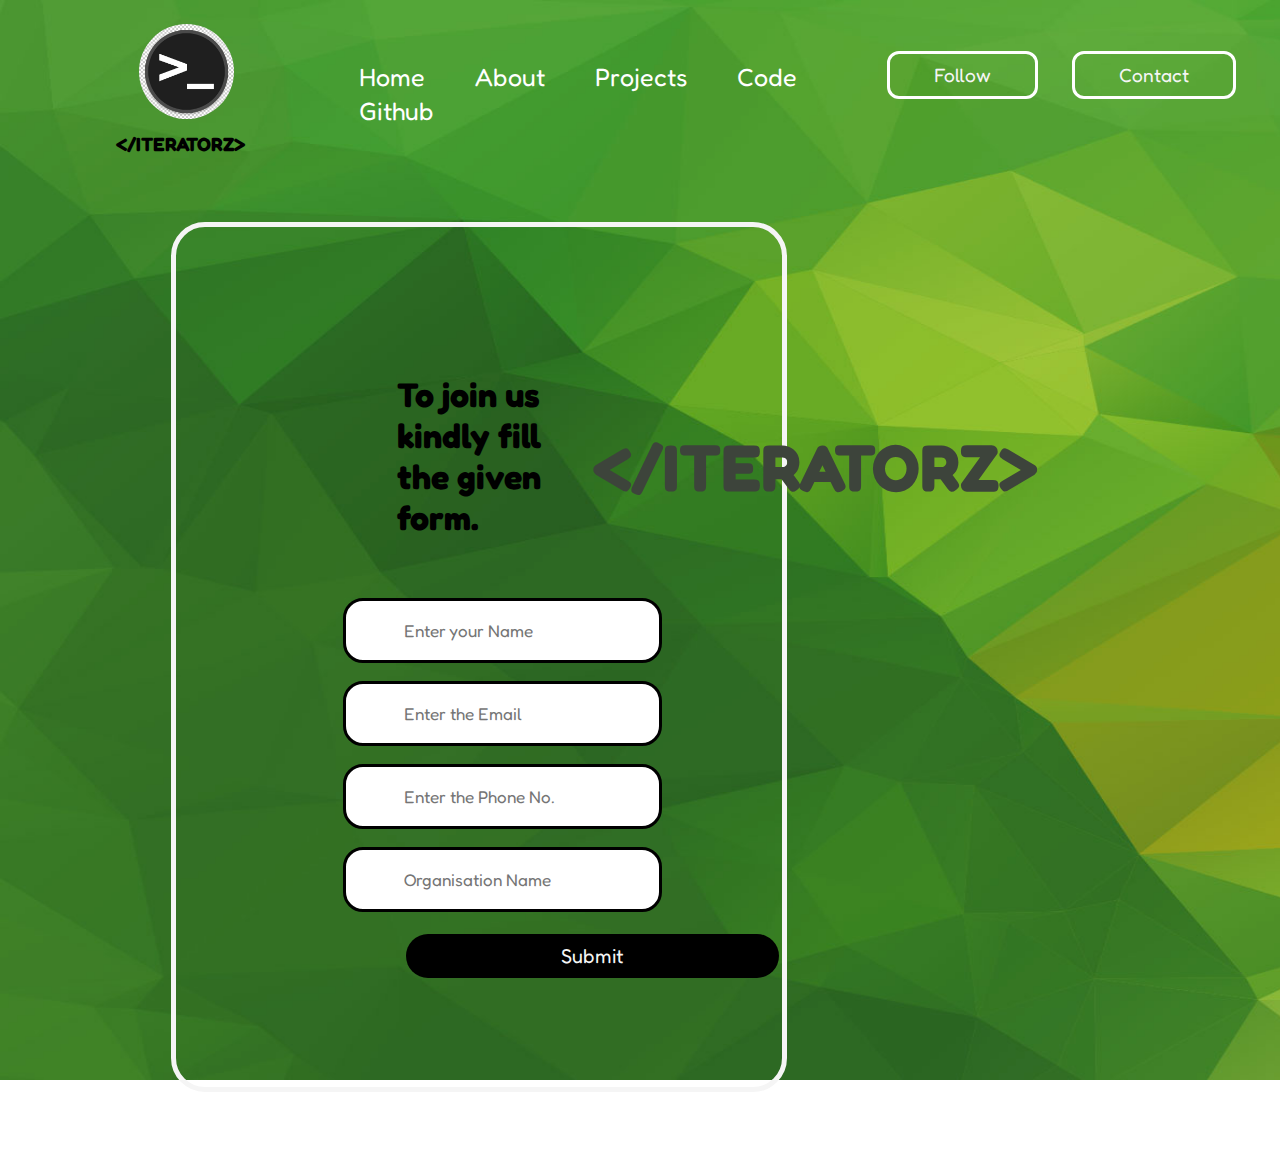
<file: index.html>
<!DOCTYPE html>
<html lang="en">

<head>
    <meta charset="UTF-8">
    <meta name="viewport" content="width=device-width, initial-scale=1.0">
    <title>Mewon</title>
    <link rel="stylesheet" href="index.css">
    <link href="https://fonts.googleapis.com/css?family=Fredoka+One&display=swap" rel="stylesheet">
</head>

<body>
    <header class="header">
        <!-- this is left most box -->
        <div class="left">
            <button class="btn">Follow</button>
            <button class="btn">Contact</button>
        </div>
        <!-- this is middle block  -->
        <div class="mid">
            <ul class="navbar">
                <li><a href="#">Home</a></li>
                <li><a href="#">About</a></li>
                <li><a href="#">Projects</a></li>
                <li><a href="#">Code</a></li>
                <li><a href="#">Github</a></li>
            </ul>
        </div>
        <!-- this is right block -->
        <div class="right">
            <img src="imgs/ter.jpg" alt="">
            <h6>&lt;/ITERATORZ&gt;</h6>

        </div>

        <div class="form-box">
            <div class="head">
                <h4>To join us kindly fill the given form.</h4>

            </div>
            <form action="action.php">
                <div class="formgrp">
                    <input type="text" placeholder="Enter your Name ">

                </div>
                <div class="formgrp">
                    <input type="text" placeholder="Enter the Email">
                </div>
                <div class="formgrp">
                    <input type="text" placeholder="Enter the Phone No.">
                </div>
                <div class="formgrp">
                    <input type="text" placeholder="Organisation Name">

                </div>
                <!-- <div class="formgrp">
                    <input type="checkbox"  placeholder="Remember me ">
                </div> -->
                <div class="formgrp">
                    <button class="frombtn">Submit</button>
                </div>

            </form> 
        </div>
        <div class="name">
            <h1>&lt;/ITERATORZ&gt;</h1>
        </div>

    </header>
</body>

</html>
</file>
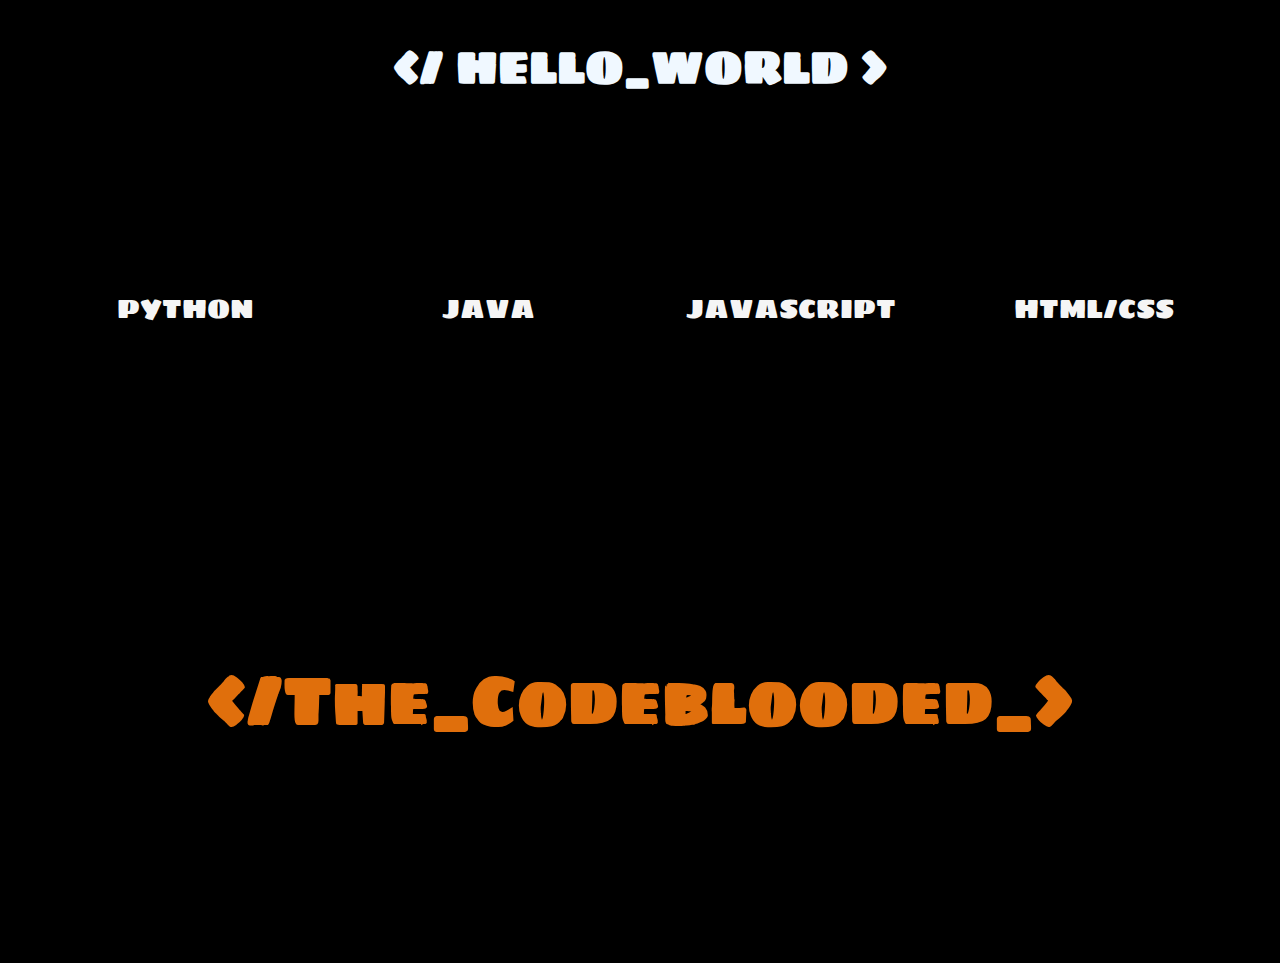
<file: transisition.html>
<!DOCTYPE html>
<html lang="en">

<head>
    <meta charset="UTF-8">
    <meta name="viewport" content="width=device-width, initial-scale=1.0">
    <title>Transitions</title>
    <link href="https://fonts.googleapis.com/css?family=Sigmar+One&display=swap" rel="stylesheet">
    <style>
        body {
            background-color: black;
            color: aliceblue;
            font-family: 'Sigmar One', cursive;

        }

        .name {
            padding: 1px 36px;
            box-sizing: border-box;
            margin: 180px auto;
            width: 41%;
            height: 195px;
            display: flex;
            justify-content: center;
            text-align: center;
            /* border: 2px solid red; */
            transition: all;
            transition-duration: 1s;
            transition-timing-function: ease-in;
            font-size: 45px;
            color:rgb(224, 111, 12);;
        }

        .name:hover {
            color:rgb(27, 154, 5);
            text-decoration: line-through;
            cursor: cell;
            
            
        }


        .container {
            display: flex;
            justify-content: space-evenly;
            margin-top: 104px;



        }


        h1 {
            transition: all;
            transition-duration: .4s;
            transition-timing-function: ease-in-out;
            text-align: center;
            font-size: 45px;
        }

        h1:hover {
            color: rgb(253, 155, 236);
            background-color: #47195f;
            border-radius: 39px;
            margin: 14px 153px;
            padding: 24px 43px;
            box-shadow: 13px 12px 18px #5c0d92;

        }

        .hov {
            /* border: 3px solid red; */
            color: whitesmoke;
            background-color: black;
            font-size: 27px;
            display: flex;
            /* text-align: center; */
            flex-direction: column;
            width: 250px;
            height: 200px;
            justify-content: center;
            align-items: center;
            transition: all;
            transition-duration: .3s;
            transition-timing-function: ease-in;
            cursor: pointer;

        }

        .hov:hover {
            margin: 5px 6px;
            padding: 2px 4px;
            border-radius: 70px;
            font-size: 34px;
            width: 400px;
            height: 215px;
            font-weight: bold;
            color: black;
            text-shadow: 1px 2px 1px whitesmoke;

        }


        #hov-1:hover {
            background-color: rgb(21, 138, 17);
            box-shadow: 11px 13px 20px rgb(27, 195, 36);


        }

        #hov-2:hover {

            background-color: #ff5617;
            box-shadow: 11px 13px 20px rgb(255, 0, 0);
        }

        #hov-3:hover {
            background-color: rgb(139, 45, 228);
            box-shadow: 11px 13px 20px rgb(127, 24, 212);
        }

        #hov-4:hover {
            background-color: rgb(246, 242, 2);
            box-shadow: 11px 13px 20px rgb(236, 214, 2);
        }
    </style>
</head>

<body>
    <h1>&lt;/ HELLO_WORLD &gt;</h1>
    <div class="container">

        <div id="hov-1" class="hov">PYTHON</div>
        <div id="hov-2" class="hov">JAVA</div>
        <div id="hov-3" class="hov">JAVASCRIPT</div>
        <div id="hov-4" class="hov">HTML/CSS</div>
    </div>
    <div class="name">
        <h2>&lt;/The_Codeblooded_&gt;</h1>
    </div>

</body>

</html>
</file>
<file: index.css>
body{
    color:blanchedalmond;
    margin: 0px;
    padding: 0px;
    background: url(imgs/green.jpg);
    background-repeat: no-repeat;
    background-size: 2066px 1080px;
    font-family:'Fredoka One', cursive;

}
.form-box{
    border: 5px solid whitesmoke;
    border-radius: 34px;
    /* display: inline-block; */
    width: 30%;
    padding: 96px 111px;
    margin: 74px 171px;
}



.btn
{
    background-color:#426f0d03;
    border: #426f0d03;;
    color: whitesmoke;
    font-family:'Fredoka One', cursive; 
    font-size:larger;
    border: 3px solid white;
    border-radius: 12px;
    padding: 9px 44px;
    margin: 12px 15px;
    cursor: pointer;
}

.btn:hover
{
    background-color: rgb(37, 35, 35);
    color:rgb(12, 192, 12);
    border:3px solid black ;
    border-radius: 12px;
}

.header
{   
    
    /* margin: 23px; */
    /* padding: 2px; */
}

.right{
    /* border: 2px solid blue; */
    display: inline-block;
    position: absolute;
    top: 20px;
    left: 34px;
    margin: auto;
    padding: 0px 22px;

}
.navbar
{
    display: inline-block;
    padding: 2px 3px;
}
.navbar li {
    display: inline-block;
    padding: 2px 23px;
}
.navbar li a {

    color: white;
    font-size: 25px;
    
}
.navbar li a:hover{
    text-decoration: underline;
    color:black;
}

.right h6:hover{
    color:whitesmoke;
    cursor: crosshair;

}
a{
    text-decoration: none;

}

img{
     width:95px;
     background-repeat: no-repeat;
     background-size:300px 100px; 
     border-radius: 105px;
     margin: 4px 83px;
     padding: 0px;
     box-sizing: border-box;
}
.mid{
    /* border: 2px solid green; */
    display: block;
    width: 48%;
    margin: 40px auto;
    padding: 2px 22px;

}
.right h6{
    color: black;
    font-size:larger ;
    margin: 5px 21px;
    padding: 0px 39px;
}
.left
{
    /* border: 2px solid red; */
    position: absolute;
    top: 20px;
    right: 10px;
    display: inline-block;
    margin: 19px ;
}

.frombtn{
    padding: 10px 155px;
    display: inline-block;
    background-color: black;
    font-family: 'Fredoka One', cursive;
    font-size: 20px;
    cursor: pointer;
    color: whitesmoke;
    border: none;
    border-radius: 35px;
    margin: 13px 119px;
}

.formgrp input{
    padding: 19px 58px;
    margin: 9px 56px;
    display: inline-block;
    border: 3px solid black;
    border-radius: 20px;
    width: 83%;
    box-sizing: border-box;
    font-family:'Fredoka One', cursive;
    font-size: 17px;
}
.frombtn:hover{
    background-color: rgb(37, 35, 35);
    color:rgb(18, 214, 18);
}

   


.head{
    /* border: 2px solid grey; */
    color: black;
    display: inline-block;
    margin: 0px 100px;
    padding: 6px 10px;
    font-size: 34px;
}
.name{
    /* border: 2px solid blue; */
    color: rgb(61, 68, 59);
    display: inline-block;
    position: absolute;
    top: 346px;
    right: 5px;
    /* left: auto; */
    margin: 16px 217px;
    font-size: 33px;
    padding: 21px
}

.name:hover{
    color: black;
    cursor:cell;
    text-decoration:overline;
    text-decoration: underline;
}
</file>
